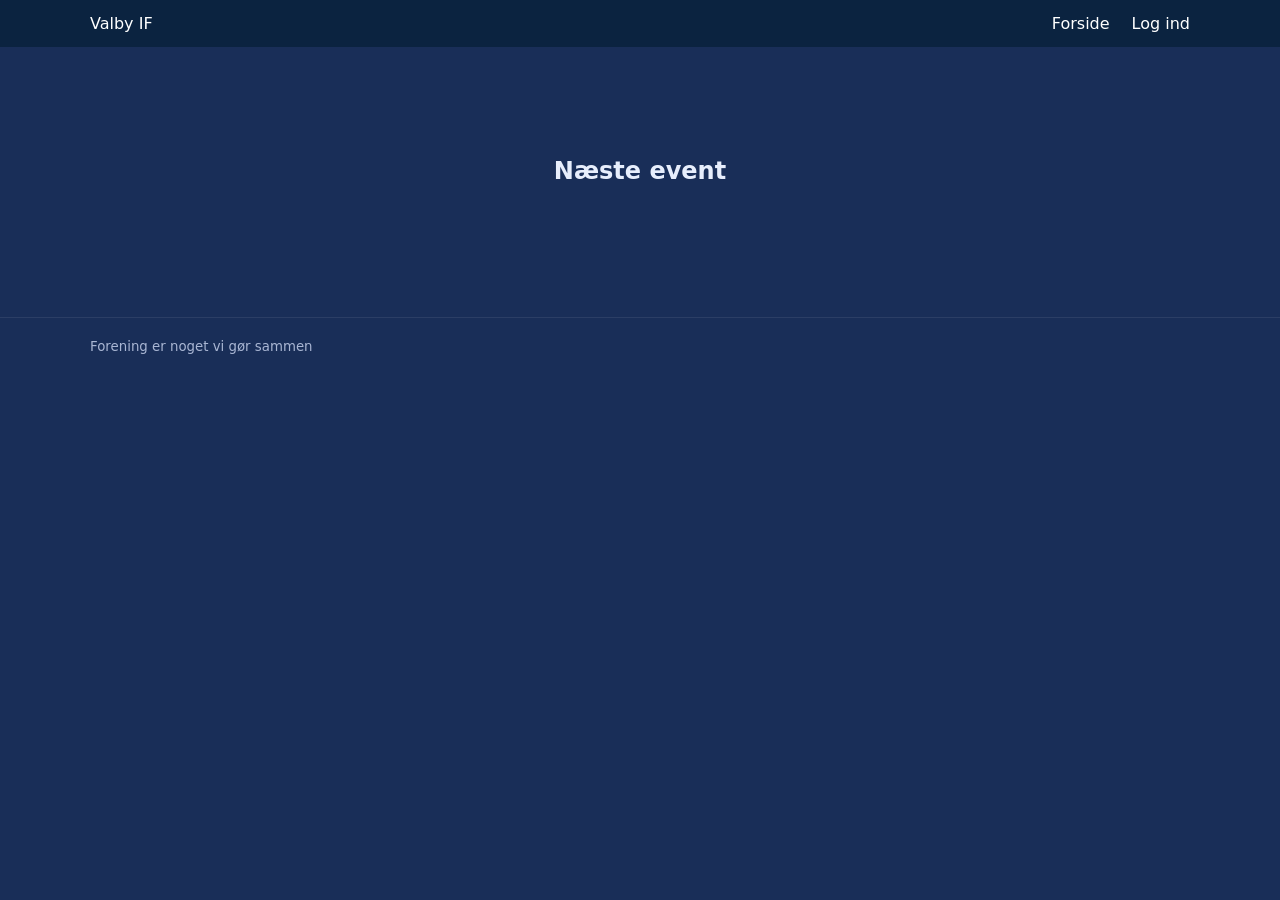
<file: index.html>
<!doctype html>
<html lang="da">

<head>
    <meta charset="utf-8" />
    <meta name="viewport" content="width=device-width, initial-scale=1" />
    <title>Events</title>
    <link rel="stylesheet" href="index.css" />
</head>

<body>
    <header>
        <nav class="nav">
            <div class="nav-inner">

                <a href="/" class="logo">Valby IF</a>

                <button class="nav-toggle" id="navToggle">☰</button>

                <div class="nav-links" id="navLinks">

                    <a href="/" class="nav-link">Forside</a>

                    <a href="/profile.html" id="profileLink" class="nav-link hidden">
                        Min side
                    </a>

                    <a href="/admin.html" id="adminLink" class="nav-link hidden">
                        Admin
                    </a>

                    <a href="/login.html" id="loginLink" class="nav-link">
                        Log ind
                    </a>

                    <button id="logoutBtn" class="nav-link hidden">
                        Log ud
                    </button>

                </div>
            </div>
        </nav>

    </header>

    <main class="container">
        <section class="hero">
            <h1 id="countdownTitle">Næste event</h1>
            <p id="countdownSub" class="muted"></p>

        </section>



        <section id="state" class="state" aria-live="polite"></section>

        <div id="events" class="events-wrap"></div>


        <section id="grid" class="grid" aria-label="Event liste"></section>
    </main>
    
    <footer class="footer">
        <div class="container">
            <small><span id="year"></span> Forening er noget vi gør sammen</small>
        </div>
    </footer>

    <script type="module" src="./js/index.js"></script>
    <script type="module" src="/js/navbarAuth.js"></script>

</body>

</html>
</file>
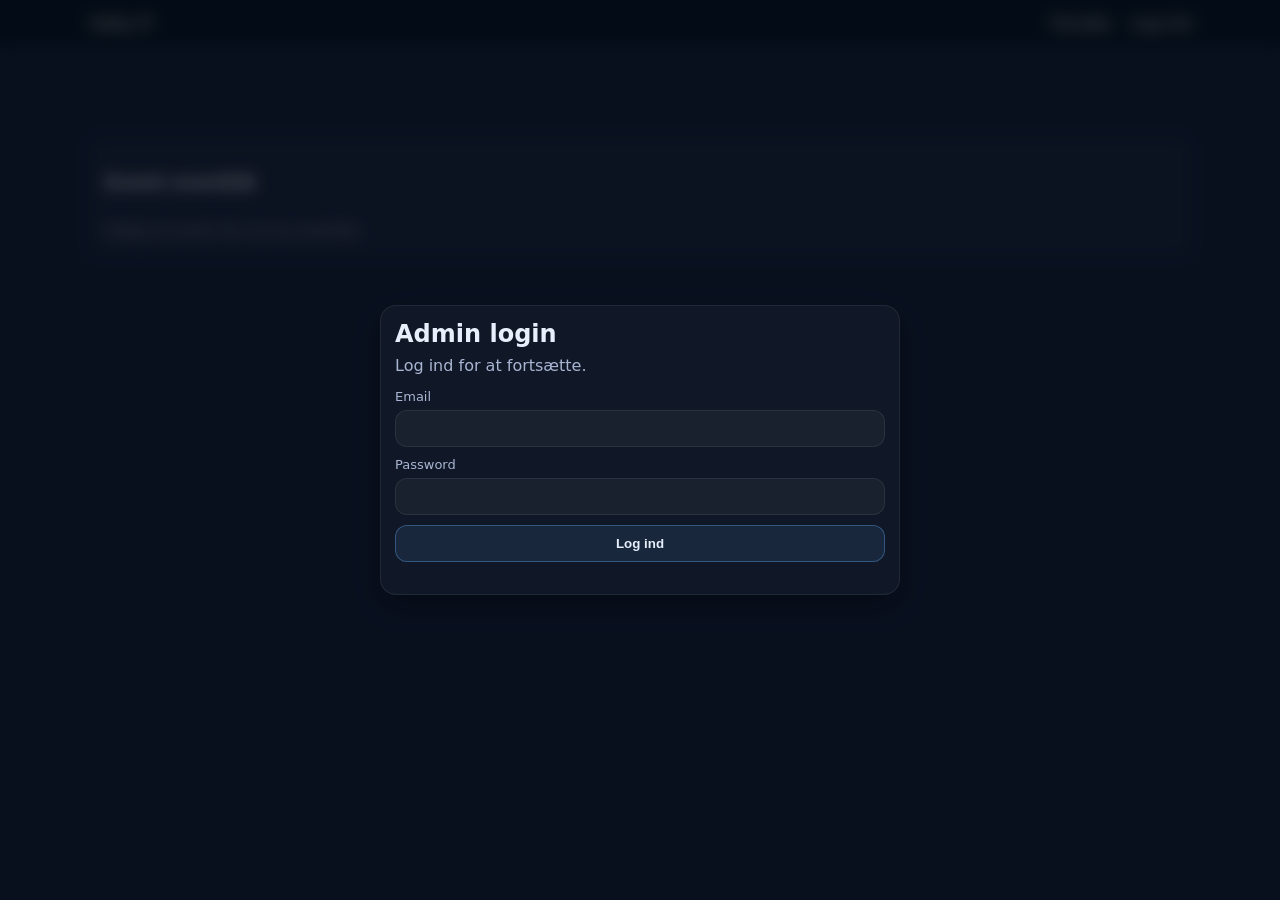
<file: admin.html>
<!doctype html>
<html lang="da">

<head>
    <meta charset="utf-8" />
    <meta name="viewport" content="width=device-width, initial-scale=1" />
    <title>Admin</title>

    <link rel="stylesheet" href="index.css" />
</head>

<body>

    <header>
        <nav class="nav">
            <div class="nav-inner">

                <a href="/" class="logo">Valby IF</a>

                <button class="nav-toggle" id="navToggle">☰</button>

                <div class="nav-links" id="navLinks">

                    <a href="/" class="nav-link">Forside</a>

                    <a href="/profile.html" id="profileLink" class="nav-link hidden">
                        Min side
                    </a>

                    <a href="/admin.html" id="adminLink" class="nav-link hidden">
                        Admin
                    </a>

                    <a href="/login.html" id="loginLink" class="nav-link">
                        Log ind
                    </a>

                    <button id="logoutBtn" class="nav-link hidden">
                        Log ud
                    </button>

                </div>
            </div>
        </nav>
    </header>

    <main class="container">

        <section id="state" class="state" aria-live="polite"></section>

        <!-- LOGIN OVERLAY -->
        <div id="loginOverlay" class="overlay">
            <section id="loginCard" class="admin-card overlay-card">
                <h2 style="margin:0 0 8px;">Admin login</h2>
                <p class="muted" style="margin:0 0 14px;">Log ind for at fortsætte.</p>

                <form id="loginForm" class="form">

                    <label class="label">
                        Email
                        <input id="loginEmail" type="email" class="input" required />
                    </label>

                    <label class="label">
                        Password
                        <input id="loginPassword" type="password" class="input" required />
                    </label>

                    <button class="button" type="submit">Log ind</button>

                    <div id="loginMsg" class="form-msg" aria-live="polite"></div>

                </form>
            </section>
        </div>


        <!-- DASHBOARD -->
        <section id="dash" class="admin-layout">

            <div class="panel">
                <div class="panel-head">
                    <h3>Events</h3>
                    <button id="addEvent">+</button>
                </div>
                <div id="events"></div>
            </div>

            <div class="panel">
                <div class="panel-head">
                    <h3>Opgaver</h3>
                    <button id="addTask">+</button>
                </div>
                <div id="tasks"></div>
            </div>

            <div class="panel">
                <div class="panel-head">
                    <h3>Detaljer</h3>
                </div>

                <div id="details"></div>

            </div>



        </section>
        <section id="eventOverview" class="admin-overview">
            <div class="panel-head">
                <h3>Event overblik</h3>
            </div>

            <div id="overviewContent" class="overview-content">
                <p class="muted">Vælg et event for at se overblik.</p>
            </div>
        </section>

    </main>

    <!-- 🔥 PRINT / OVERVIEW MODAL -->
    <div id="printModal" class="print-modal hidden">

        <div class="print-modal-inner">

            <div class="print-header">

                <h2>Deltageroversigt</h2>

                <div class="print-actions">
                    <button id="printBtn" class="button">🖨 Print</button>
                    <button id="closePrint" class="button">✕ Luk</button>
                </div>

            </div>

            <div id="printContent"></div>

        </div>

    </div>


    <script type="module" src="./js/admin.js"></script>
    <script type="module" src="./js/api.js"></script>
    <script type="module" src="/js/navbarAuth.js"></script>

</body>

</html>
</file>
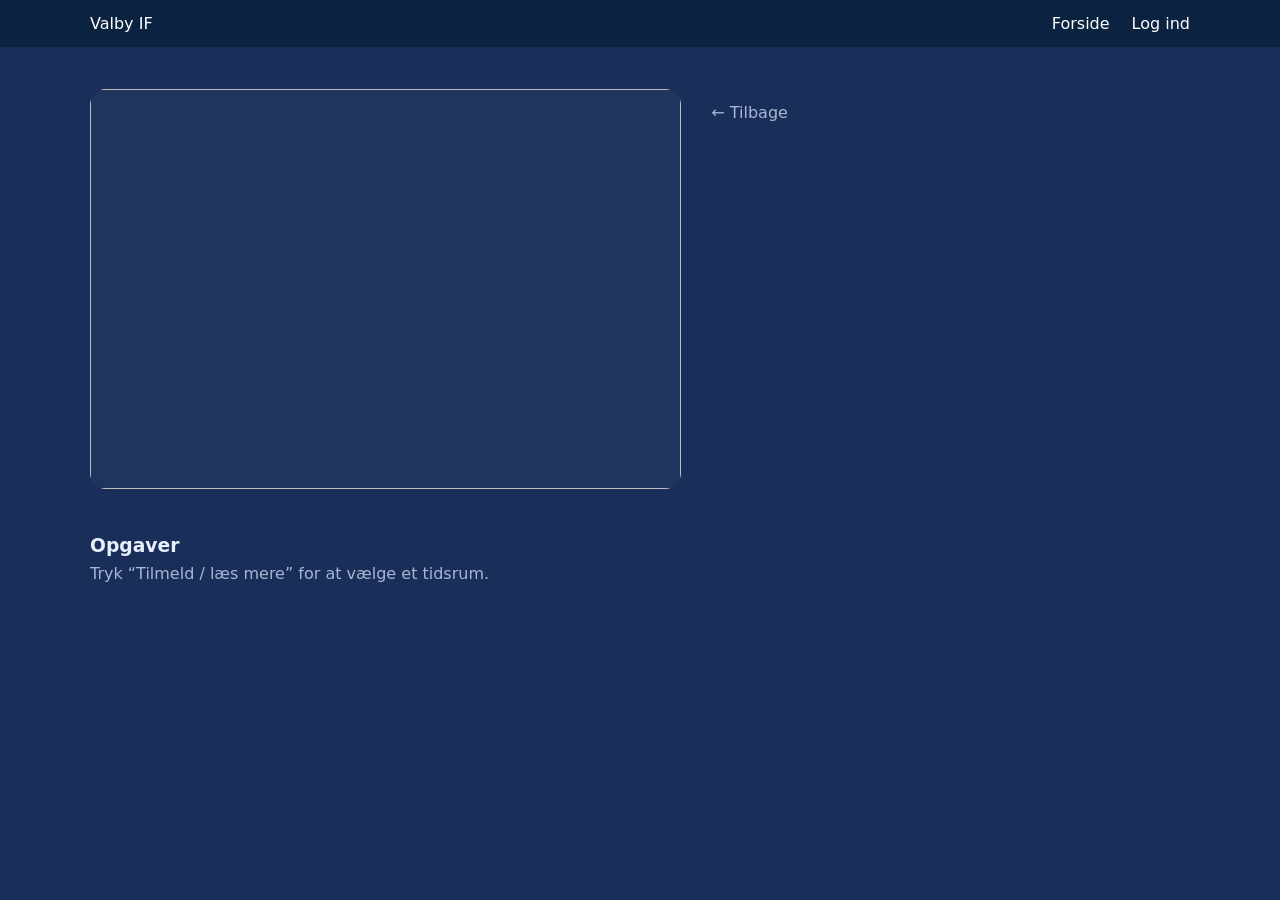
<file: event.html>
<!doctype html>
<html lang="da">

<head>
    <meta charset="utf-8" />
    <meta name="viewport" content="width=device-width, initial-scale=1" />
    <title>Event</title>
    <link rel="stylesheet" href="index.css" />
</head>

<body>
    <header>
        <nav class="nav">
            <div class="nav-inner">

                <a href="/" class="logo">Valby IF</a>

                <button class="nav-toggle" id="navToggle">☰</button>

                <div class="nav-links" id="navLinks">

                    <a href="/" class="nav-link">Forside</a>

                    <a href="/profile.html" id="profileLink" class="nav-link hidden">
                        Min side
                    </a>

                    <a href="/admin.html" id="adminLink" class="nav-link hidden">
                        Admin
                    </a>

                    <a href="/login.html" id="loginLink" class="nav-link">
                        Log ind
                    </a>

                    <button id="logoutBtn" class="nav-link hidden">
                        Log ud
                    </button>

                </div>
            </div>
        </nav>

    </header>

    <main class="container">
        <section id="state" class="state" aria-live="polite"></section>

        <!-- Event header -->
        <section id="eventHeader" class="event-header" hidden>
            <div class="event-hero">
                <img id="eventImg" alt="" />
            </div>

            <div class="event-info">
                <a class="backlink" href="./index.html">← Tilbage</a>
                <h2 id="eventTitle" class="event-title"></h2>
                <div id="eventMeta" class="meta"></div>
                <p id="eventDesc" class="event-desc"></p>
            </div>
        </section>

        <section class="section-head">
            <h3>Opgaver</h3>
            <p class="muted">Tryk “Tilmeld / læs mere” for at vælge et tidsrum.</p>
        </section>

        <section id="tasks" class="tasks"></section>
    </main>

    <script type="module" src="./js/event.js"></script>
    <script type="module" src="/js/navbarAuth.js"></script>

</body>

</html>
</file>
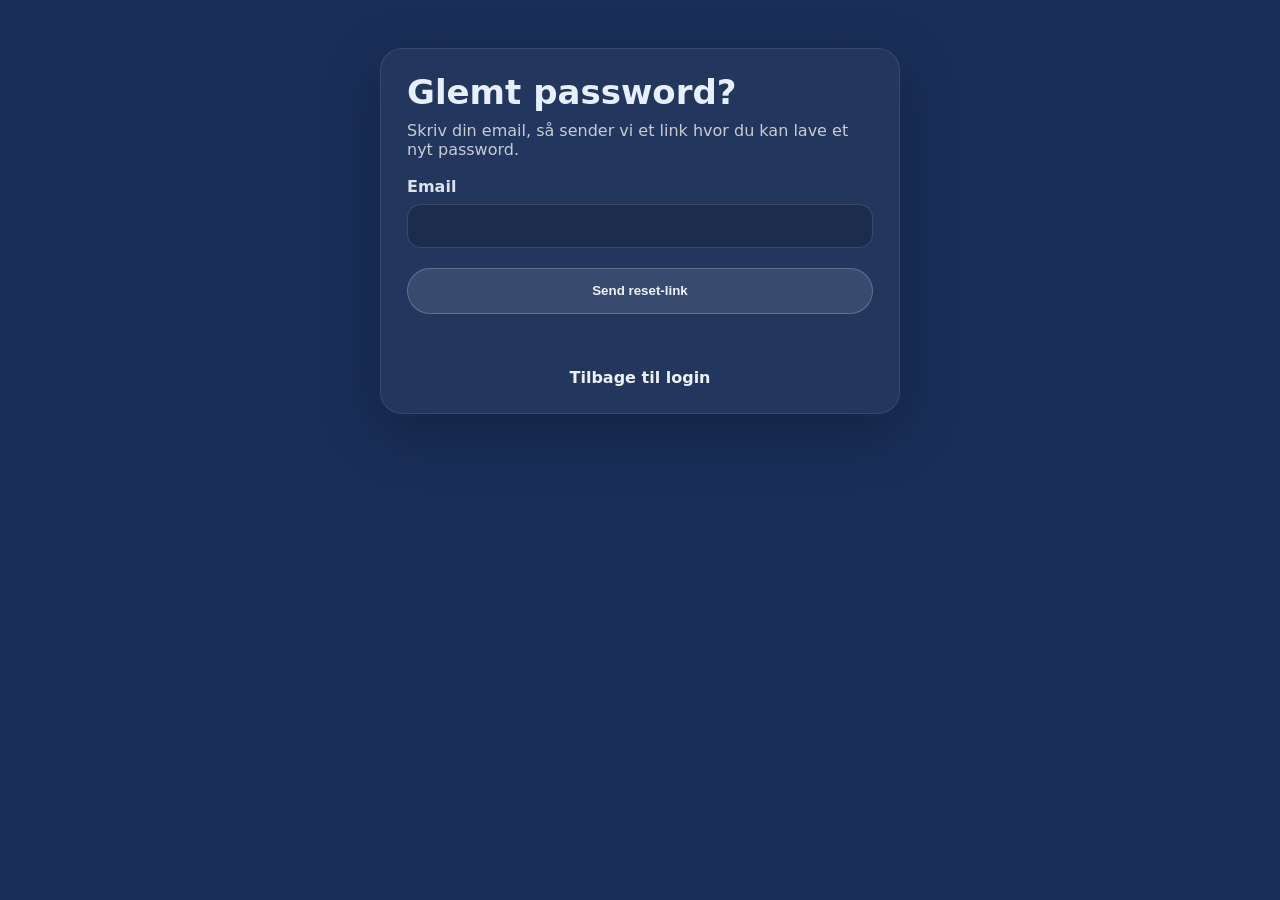
<file: forgot-password.html>
<!doctype html>
<html lang="da">

<head>
    <meta charset="utf-8" />
    <meta name="viewport" content="width=device-width,initial-scale=1" />
    <title>Glemt password</title>
    <link rel="stylesheet" href="index.css" />
</head>

<body>
    <main class="container" style="padding-top:48px; padding-bottom:48px;">
        <section class="auth-card">
            <div class="auth-head">
                <h1 class="auth-title">Glemt password?</h1>
                <p class="auth-sub">
                    Skriv din email, så sender vi et link hvor du kan lave et nyt password.
                </p>
            </div>

            <form id="forgotForm" class="auth-form">
                <label class="auth-label">
                    Email
                    <input id="email" name="email" type="email" class="auth-input" autocomplete="email" required />
                </label>

                <button class="auth-btn" type="submit">Send reset-link</button>

                <p id="forgotMsg" class="auth-msg" aria-live="polite"></p>
            </form>

            <div class="auth-foot">
                <a class="auth-link" href="/login.html">Tilbage til login</a>
            </div>
        </section>
    </main>

    <script type="module" src="js/forgot-password.js"></script>
</body>

</html>
</file>
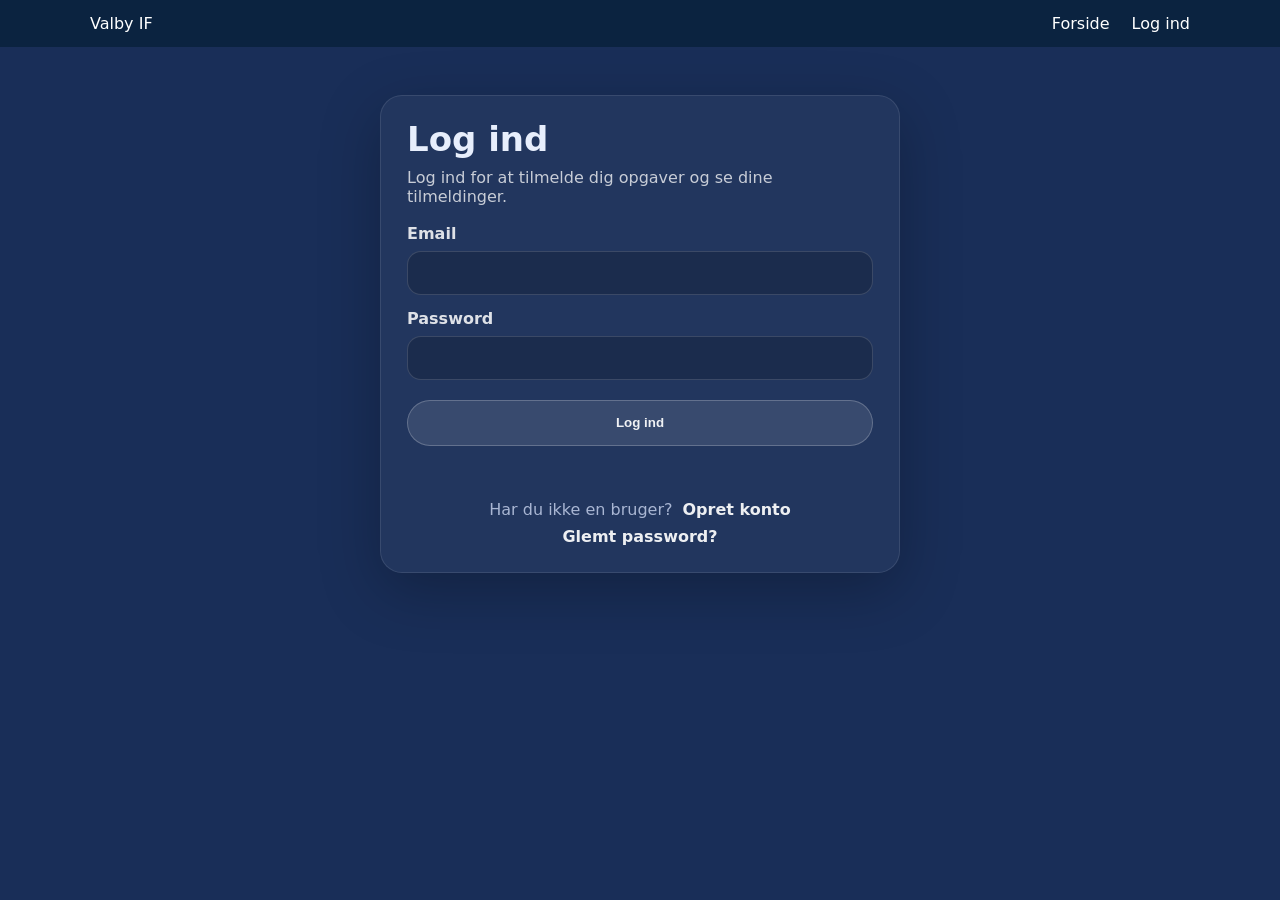
<file: login.html>
<!doctype html>
<html lang="da">

<head>
    <meta charset="utf-8" />
    <meta name="viewport" content="width=device-width,initial-scale=1" />
    <title>Log ind</title>
    <link rel="stylesheet" href="index.css" />
</head>

<body>
    <header>
        <nav class="nav">
            <div class="nav-inner">

                <a href="/" class="logo">Valby IF</a>

                <button class="nav-toggle" id="navToggle">☰</button>

                <div class="nav-links" id="navLinks">

                    <a href="/" class="nav-link">Forside</a>

                    <a href="/profile.html" id="profileLink" class="nav-link hidden">
                        Min side
                    </a>

                    <a href="/admin.html" id="adminLink" class="nav-link hidden">
                        Admin
                    </a>

                    <a href="/login.html" id="loginLink" class="nav-link">
                        Log ind
                    </a>

                    <button id="logoutBtn" class="nav-link hidden">
                        Log ud
                    </button>

                </div>
            </div>
        </nav>

    </header>
    <main class="page-container" style="padding-top:48px; padding-bottom:48px;">
        <section class="auth-card">
            <div class="auth-head">
                <h1 class="auth-title">Log ind</h1>
                <p class="auth-sub">Log ind for at tilmelde dig opgaver og se dine tilmeldinger.</p>
            </div>

            <form id="loginForm" class="auth-form">
                <label class="auth-label">
                    Email
                    <input id="email" name="email" type="email" class="auth-input" autocomplete="email" required />
                </label>

                <label class="auth-label">
                    Password
                    <input id="password" name="password" type="password" class="auth-input"
                        autocomplete="current-password" required />
                </label>

                <button class="auth-btn" type="submit">Log ind</button>

                <p id="loginMsg" class="auth-msg" aria-live="polite"></p>
            </form>

            <div class="auth-foot">
                <div class="signup-line">
                    <span class="muted">Har du ikke en bruger?</span>
                    <a class="auth-link" id="toSignup" href="/signup.html">Opret konto</a>
                </div>

                <a class="auth-link" href="/forgot-password.html">Glemt password?</a>
            </div>
        </section>
    </main>

    <script type="module" src="/js/login.js"></script>
    <script type="module" src="/js/navbarAuth.js"></script>

</body>

</html>
</file>
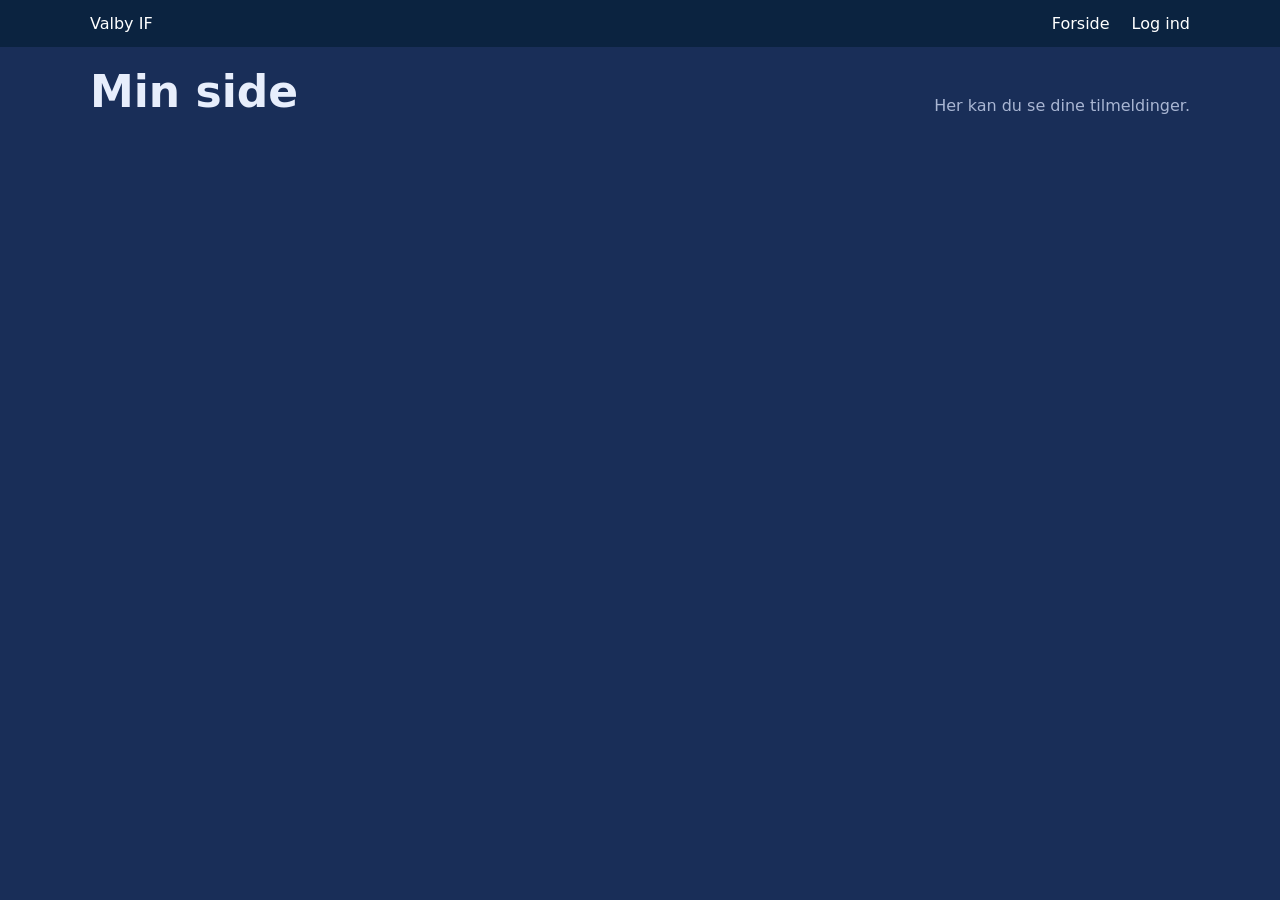
<file: profile.html>
<!DOCTYPE html>
<html lang="en">

<head>
    <meta charset="UTF-8">
    <meta name="viewport" content="width=device-width, initial-scale=1.0">
    <title>Document</title>
    <link rel="stylesheet" href="index.css" />
</head>

<body>
    <header>
        <nav class="nav">
            <div class="nav-inner">

                <a href="/" class="logo">Valby IF</a>

                <button class="nav-toggle" id="navToggle">☰</button>

                <div class="nav-links" id="navLinks">

                    <a href="/" class="nav-link">Forside</a>

                    <a href="/profile.html" id="profileLink" class="nav-link hidden">
                        Min side
                    </a>

                    <a href="/admin.html" id="adminLink" class="nav-link hidden">
                        Admin
                    </a>

                    <a href="/login.html" id="loginLink" class="nav-link">
                        Log ind
                    </a>

                    <button id="logoutBtn" class="nav-link hidden">
                        Log ud
                    </button>

                </div>
            </div>
        </nav>

    </header>
    <main class="container profile">
        <header class="profile-head">
            <h1 class="profile-title">Min side</h1>
            <p class="profile-sub muted">Her kan du se dine tilmeldinger.</p>
        </header>

        <section class="profile-card">
            <div id="me"></div>
            <div id="myRegs" class="profile-regs"></div>


        </section>
    </main>

    <script type="module" src="/js/profile.js"></script>
    <script type="module" src="/js/navbarAuth.js"></script>


</body>

</html>
</file>
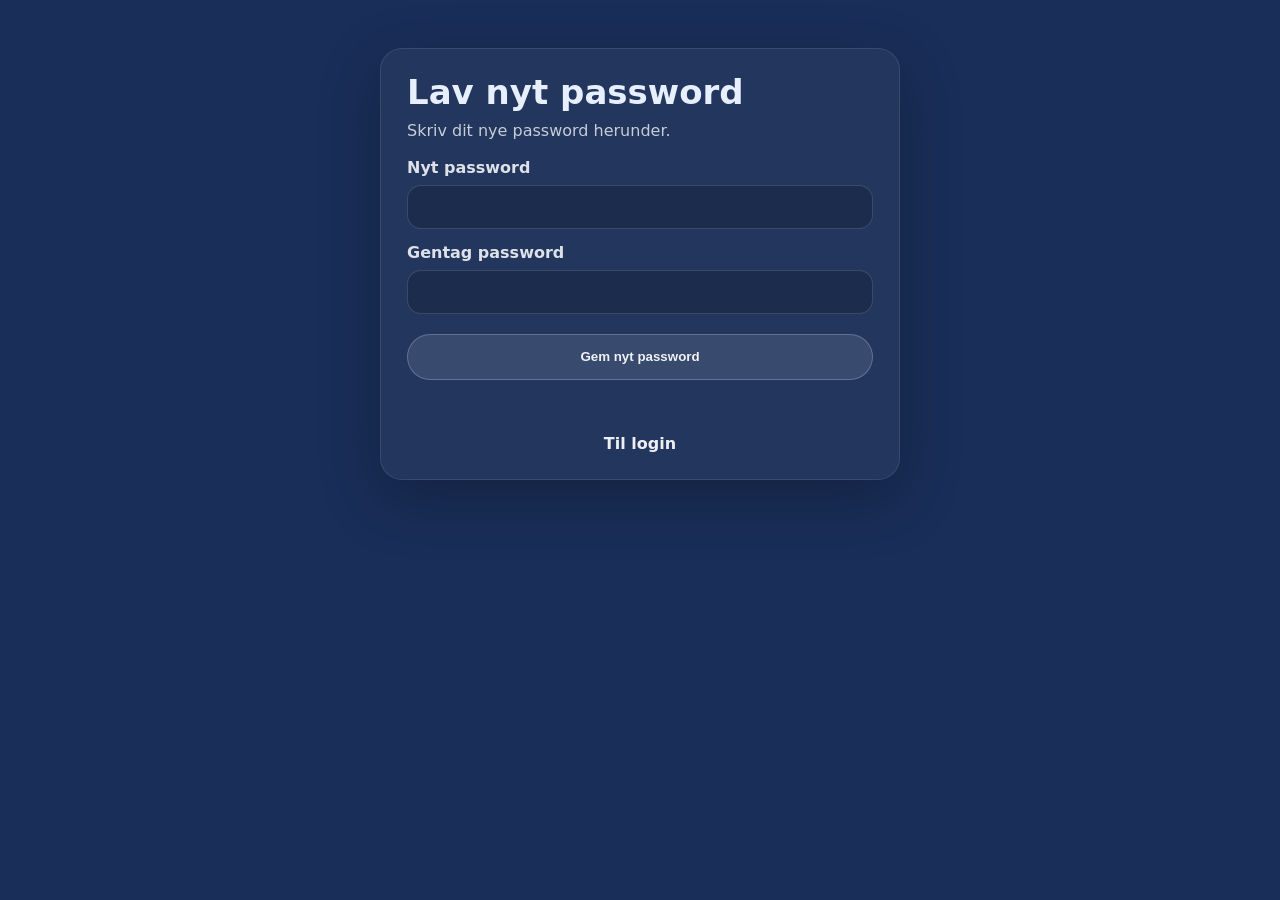
<file: reset-password.html>
<!doctype html>
<html lang="da">

<head>
    <meta charset="utf-8" />
    <meta name="viewport" content="width=device-width,initial-scale=1" />
    <title>Nyt password</title>
    <link rel="stylesheet" href="/index.css" />
</head>

<body>
    <main class="container" style="padding-top:48px; padding-bottom:48px;">
        <section class="auth-card">
            <div class="auth-head">
                <h1 class="auth-title">Lav nyt password</h1>
                <p class="auth-sub">
                    Skriv dit nye password herunder.
                </p>
            </div>

            <form id="resetForm" class="auth-form">
                <label class="auth-label">
                    Nyt password
                    <input id="password" name="password" type="password" class="auth-input" autocomplete="new-password"
                        required minlength="8" />
                </label>

                <label class="auth-label">
                    Gentag password
                    <input id="password2" name="password2" type="password" class="auth-input"
                        autocomplete="new-password" required minlength="8" />
                </label>

                <button class="auth-btn" type="submit">Gem nyt password</button>

                <p id="resetMsg" class="auth-msg" aria-live="polite"></p>
            </form>

            <div class="auth-foot">
                <a class="auth-link" href="/login.html">Til login</a>
            </div>
        </section>
    </main>

    <script type="module" src="js/reset-password.js"></script>
</body>

</html>
</file>
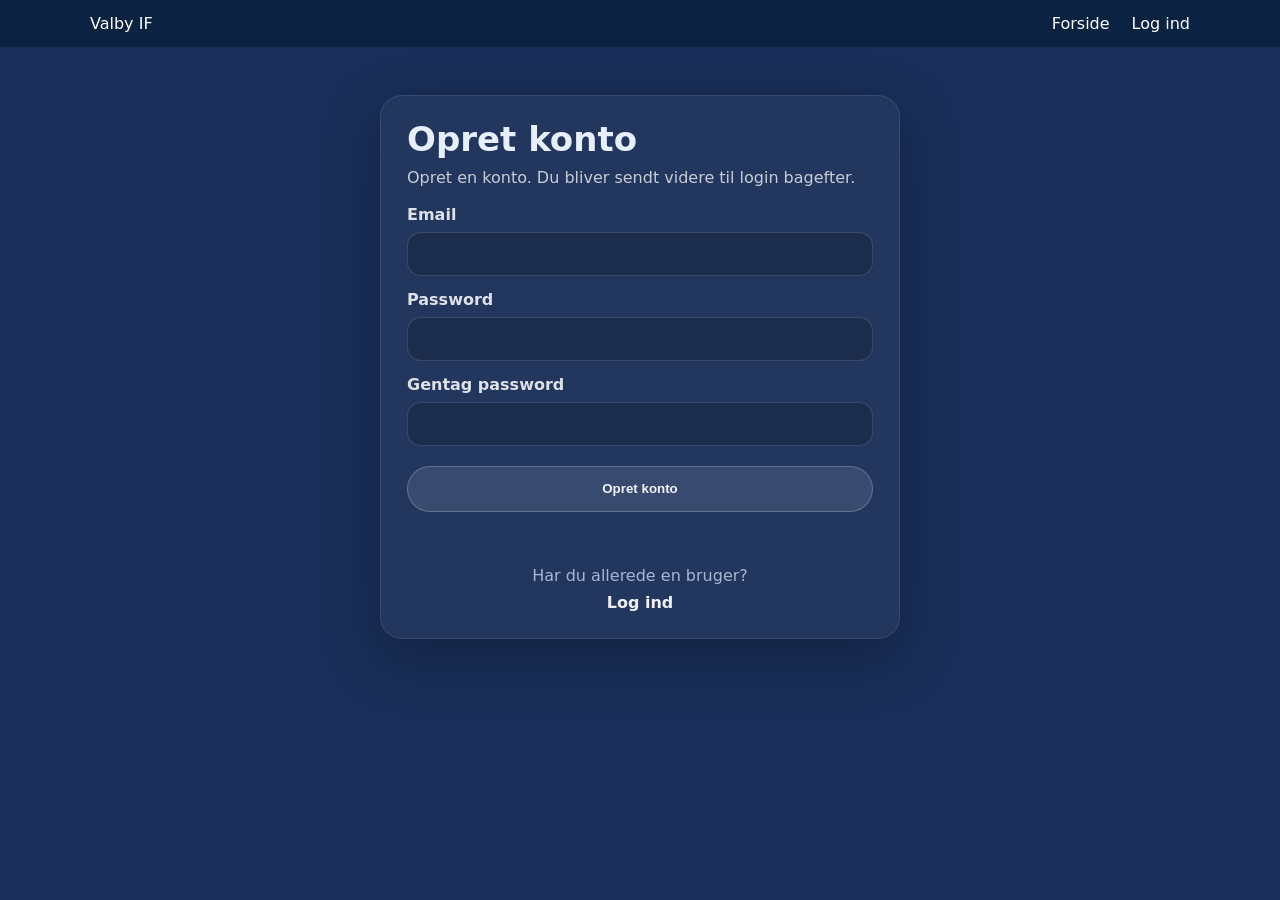
<file: signup.html>
<!doctype html>
<html lang="da">

<head>
    <meta charset="utf-8" />
    <meta name="viewport" content="width=device-width,initial-scale=1" />
    <title>Opret konto</title>
    <link rel="stylesheet" href="index.css" />
</head>

<body>
    <header>
        <nav class="nav">
            <div class="nav-inner">

                <a href="/" class="logo">Valby IF</a>

                <button class="nav-toggle" id="navToggle">☰</button>

                <div class="nav-links" id="navLinks">

                    <a href="/" class="nav-link">Forside</a>

                    <a href="/profile.html" id="profileLink" class="nav-link hidden">
                        Min side
                    </a>

                    <a href="/admin.html" id="adminLink" class="nav-link hidden">
                        Admin
                    </a>

                    <a href="/login.html" id="loginLink" class="nav-link">
                        Log ind
                    </a>

                    <button id="logoutBtn" class="nav-link hidden">
                        Log ud
                    </button>

                </div>
            </div>
        </nav>

    </header>
    <main class="page-container" style="padding-top:48px; padding-bottom:48px;">
        <section class="auth-card">
            <div class="auth-head">
                <h1 class="auth-title">Opret konto</h1>
                <p class="auth-sub">Opret en konto. Du bliver sendt videre til login bagefter.</p>
            </div>

            <form id="signupForm" class="auth-form">
                <label class="auth-label">
                    Email
                    <input id="email" name="email" type="email" class="auth-input" autocomplete="email" required />
                </label>

                <label class="auth-label">
                    Password
                    <input id="password" name="password" type="password" class="auth-input" autocomplete="new-password"
                        required minlength="8" />
                </label>

                <label class="auth-label">
                    Gentag password
                    <input id="password2" name="password2" type="password" class="auth-input"
                        autocomplete="new-password" required minlength="8" />
                </label>

                <button class="auth-btn" type="submit">Opret konto</button>

                <p id="signupMsg" class="auth-msg" aria-live="polite"></p>
            </form>

            <div class="auth-foot">
                <span class="muted">Har du allerede en bruger?</span>
                <a class="auth-link" id="toLogin" href="/login.html">Log ind</a>
            </div>
        </section>
    </main>

    <script type="module" src="/js/signup.js"></script>
    <script type="module" src="/js/navbarAuth.js"></script>

</body>

</html>
</file>
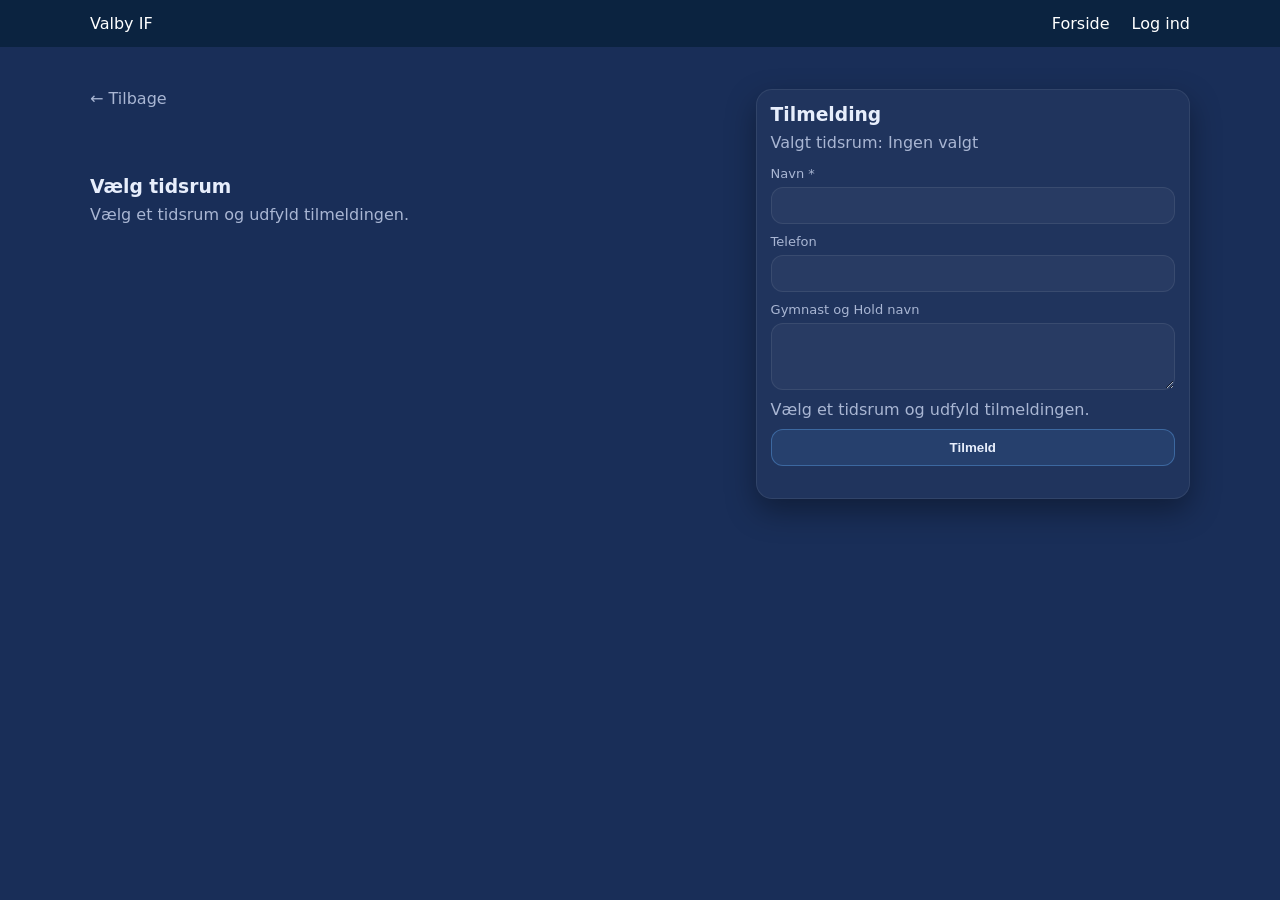
<file: task.html>
<!doctype html>
<html lang="da">

<head>
    <meta charset="utf-8" />
    <meta name="viewport" content="width=device-width, initial-scale=1" />
    <title>Opgave</title>
    <link rel="stylesheet" href="index.css" />
</head>

<body>
    <header>
        <nav class="nav">
            <div class="nav-inner">

                <a href="/" class="logo">Valby IF</a>

                <button class="nav-toggle" id="navToggle">☰</button>

                <div class="nav-links" id="navLinks">

                    <a href="/" class="nav-link">Forside</a>

                    <a href="/profile.html" id="profileLink" class="nav-link hidden">
                        Min side
                    </a>

                    <a href="/admin.html" id="adminLink" class="nav-link hidden">
                        Admin
                    </a>

                    <a href="/login.html" id="loginLink" class="nav-link">
                        Log ind
                    </a>

                    <button id="logoutBtn" class="nav-link hidden">
                        Log ud
                    </button>

                </div>
            </div>
        </nav>

    </header>

    <main class="container">
        <section id="state" class="state" aria-live="polite"></section>

        <section class="task-page" id="taskPage" hidden>
            <div class="task-left">
                <a id="backLink" class="backlink" href="./index.html">← Tilbage</a>

                <h2 id="taskTitle" class="event-title"></h2>
                <p id="taskDesc" class="event-desc"></p>

                <div class="section-head">
                    <h3>Vælg tidsrum</h3>
                    <p class="muted">Vælg et tidsrum og udfyld tilmeldingen.</p>
                </div>

                <div id="slots" class="slots"></div>
            </div>

            <div class="task-right">
                <div class="form-card">
                    <h3 style="margin:0 0 8px;">Tilmelding</h3>
                    <p class="muted" style="margin:0 0 14px;">
                        Valgt tidsrum: <span id="selectedSlotLabel">Ingen valgt</span>
                    </p>

                    <form id="regForm" class="form">
                        <label class="label">
                            Navn *
                            <input id="name" class="input" required />
                        </label>



                        <label class="label">
                            Telefon
                            <input id="phone" class="input" type="tel" inputmode="numeric" pattern="[0-9]*" required />
                        </label>

                        <label class="label">
                            Gymnast og Hold navn
                            <textarea id="note" class="input" rows="3" required></textarea>
                        </label>
                        <p class="muted">Vælg et tidsrum og udfyld tilmeldingen.</p>
                        <button id="submitBtn" class="button" type="submit" disabled>
                            Tilmeld
                        </button>

                        <div id="formMsg" class="form-msg" aria-live="polite"></div>
                    </form>
                </div>
            </div>
        </section>
    </main>

    <script type="module" src="./js/task.js"></script>
    <script type="module" src="/js/navbarAuth.js"></script>

</body>

</html>
</file>
<file: index.css>
:root {
  --bg: #192e58;
  --card: #111a2e;
  --card2: #0f172a;
  --text: #e7eefc;
  --muted: #a9b6d3;
  --line: rgba(255, 255, 255, 0.08);
  --accent: #66b2ff;
  --accent2: #7cdbb9;
  --shadow: 0 12px 30px rgba(0, 0, 0, 0.35);
  --radius: 16px;
}

* {
  box-sizing: border-box;
}
html,
body {
  height: 100%;
}
body {
  margin: 0;
  font-family:
    ui-sans-serif,
    system-ui,
    -apple-system,
    Segoe UI,
    Roboto,
    Helvetica,
    Arial;
  background: var(--bg);
  color: var(--text);
}

a {
  color: inherit;
  text-decoration: none;
}
.container {
  width: min(1100px, 92vw);
  margin: 0 auto;
}

.topbar {
  position: sticky;
  top: 0;
  z-index: 10;
  background: rgba(11, 18, 32, 0.75);
  backdrop-filter: blur(10px);
  border-bottom: 1px solid var(--line);
}
.topbar .container {
  display: flex;
  align-items: center;
  justify-content: space-between;
  padding: 14px 0;
}
.brand {
  margin: 0;
  font-size: 18px;
  letter-spacing: 0.2px;
}

.navlink {
  padding: 8px 10px;
  border: 1px solid transparent;
  border-radius: 10px;
  color: var(--muted);
}
.navlink:hover {
  border-color: var(--line);
  color: var(--text);
}

.hero {
  text-align: center;
  padding-top: 90px;
  padding-bottom: 40px;
}
.hero h2 {
  margin: 0 0 6px;
  font-size: 26px;
}
.hero p {
  margin: 0;
  color: var(--muted);
}

.toolbar {
  display: flex;
  gap: 12px;
  align-items: center;
  justify-content: space-between;
  padding: 12px 0 18px;
  flex-wrap: wrap;
}
.input,
.select {
  background: rgba(255, 255, 255, 0.04);
  border: 1px solid var(--line);
  color: var(--text);
  border-radius: 12px;
  padding: 10px 12px;
  outline: none;
}
.input {
  flex: 1;
  min-width: 220px;
}
.select {
  min-width: 220px;
}
.input::placeholder {
  color: rgba(231, 238, 252, 0.55);
}

.state {
  min-height: 24px;
  color: var(--muted);
  padding-bottom: 12px;
}

.grid {
  grid-template-columns: repeat(12, 1fr);
  gap: 14px;
  padding-bottom: 28px;
}

.card {
  grid-column: span 12;
  background: linear-gradient(180deg, rgba(255, 255, 255, 0.05), rgba(255, 255, 255, 0.02));
  border: 1px solid var(--line);
  border-radius: var(--radius);
  overflow: hidden;
  box-shadow: var(--shadow);
  display: flex;
  min-height: 160px;
}
@media (min-width: 720px) {
  .card {
    grid-column: span 6;
  }
}
@media (min-width: 1000px) {
  .card {
    grid-column: span 4;
  }
}

.thumb {
  width: 38%;
  min-width: 160px;
  background: rgba(255, 255, 255, 0.03);
  border-right: 1px solid var(--line);
  position: relative;
}
.thumb img {
  width: 100%;
  height: 100%;
  object-fit: cover;
  display: block;
}
.thumb .badge {
  position: absolute;
  left: 10px;
  top: 10px;
  background: rgba(0, 0, 0, 0.45);
  border: 1px solid rgba(255, 255, 255, 0.14);
  padding: 6px 8px;
  border-radius: 999px;
  font-size: 12px;
  color: var(--text);
}

.content {
  padding: 14px 14px 14px 14px;
  display: flex;
  flex-direction: column;
  gap: 8px;
  width: 100%;
}
.title {
  margin: 0;
  font-size: 18px;
  line-height: 1.2;
}
.meta {
  display: flex;
  flex-wrap: wrap;
  gap: 10px;
  color: var(--muted);
  font-size: 13px;
}
.desc {
  margin: 0;
  color: rgba(231, 238, 252, 0.8);
  font-size: 14px;
  line-height: 1.35;
  display: -webkit-box;
  -webkit-line-clamp: 3;
  -webkit-box-orient: vertical;
  overflow: hidden;
}
.cta {
  margin-top: auto;
  display: flex;
  justify-content: flex-end;
}
.button {
  border: 1px solid rgba(102, 178, 255, 0.35);
  background: rgba(102, 178, 255, 0.1);
  color: var(--text);
  padding: 10px 12px;
  border-radius: 12px;
  font-weight: 600;
  cursor: pointer;
}
.button:hover {
  background: rgba(102, 178, 255, 0.16);
  border-color: rgba(102, 178, 255, 0.55);
}

.footer {
  border-top: 1px solid var(--line);
  padding: 18px 0;
  color: var(--muted);
}

/* Event page */
.event-header {
  display: grid;
  grid-template-columns: 1.2fr 1fr;
  gap: 16px;
  padding: 18px 0 8px;
  align-items: stretch;
}
@media (max-width: 880px) {
  .event-header {
    grid-template-columns: 1fr;
  }
}

.event-hero {
  border-radius: var(--radius);
  overflow: hidden;

  background: rgba(255, 255, 255, 0.03);
  min-height: 240px;
}
.event-hero img {
  width: 100%;
  height: 25rem;
  object-fit: cover;
  display: block;
}

.event-info {
  border-radius: var(--radius);
  padding: 14px;
}
.backlink {
  display: inline-block;
  margin-bottom: 10px;
  color: var(--muted);
}
.backlink:hover {
  color: var(--text);
}

.event-title {
  margin: 0 0 8px;
  font-size: 26px;
  line-height: 1.15;
  padding-bottom: 0.65rem;
}
.event-desc {
  margin: 10px 0 0;
  color: rgba(231, 238, 252, 0.82);
  line-height: 1.45;
}

.section-head {
  padding: 18px 0 10px;
}
.section-head h3 {
  margin: 20px 0 8px;
}

.section-head p {
  margin: 0 0 10px;
}

.muted {
  margin: 0;
  color: var(--muted);
}

.tasks {
  display: grid;
  grid-template-columns: repeat(1fr, 1fr);
  gap: 14px;
  padding-bottom: 26px;
}

.task-card {
  display: flex;
  border: 1px solid var(--line);
  border-radius: var(--radius);
  background: rgba(255, 255, 255, 0.03);

  padding: 14px;
  display: flex;
  flex-direction: column;
}
@media (min-width: 850px) {
  .task-card {
    grid-column: span 6;
  }
}

.task-top {
  display: flex;
  align-items: flex-start;
  justify-content: space-between;
  gap: 10px;
}
.task-title {
  margin: 0;
  font-size: 18px;
}
.task-desc {
  margin: 0;
  color: rgba(231, 238, 252, 0.8);
  line-height: 1.4;
  max-width: 78ch;
}

.pill {
  border: 1px solid rgba(255, 255, 255, 0.12);
  background: rgba(0, 0, 0, 0.25);
  padding: 6px 10px;
  border-radius: 999px;
  font-size: 13px;
  color: var(--text);
  white-space: nowrap;
}

.task-actions {
  display: flex;
  justify-content: flex-end;
  gap: 10px;
}

/* Task page */
.task-page {
  display: grid;
  grid-template-columns: 1.2fr 0.8fr;
  gap: 14px;
  padding: 18px 0 26px;
  align-items: start;
}
@media (max-width: 980px) {
  .task-page {
    grid-template-columns: 1fr;
  }
}

.task-left,
.task-right {
  min-width: 0;
}

.slots {
  display: flex;
  flex-direction: column;
  gap: 10px;
}

.slot {
  border: 1px solid var(--line);
  background: rgba(255, 255, 255, 0.03);
  border-radius: var(--radius);
  padding: 12px;
  display: flex;
  justify-content: space-between;
  align-items: center;
  gap: 12px;
  box-shadow: var(--shadow);
}

.slot-left {
  display: flex;
  flex-direction: column;
  gap: 4px;
}

.slot-time {
  font-weight: 700;
}
.slot-sub {
  color: var(--muted);
  font-size: 13px;
}

.slot-right {
  display: flex;
  align-items: center;
  gap: 10px;
}

.slot-btn {
  border: 1px solid rgba(124, 219, 185, 0.35);
  background: rgba(124, 219, 185, 0.1);
  padding: 10px 12px;
  border-radius: 12px;
  font-weight: 700;
  cursor: pointer;
  color: var(--text);
}
.slot-btn:hover {
  background: rgba(124, 219, 185, 0.16);
  border-color: rgba(124, 219, 185, 0.55);
}
.slot-btn[disabled] {
  opacity: 0.55;
  cursor: not-allowed;
}

.slot.selected {
  border-color: rgba(102, 178, 255, 0.55);
  box-shadow:
    0 0 0 2px rgba(102, 178, 255, 0.15),
    var(--shadow);
}

.form-card {
  border: 1px solid var(--line);
  background: rgba(255, 255, 255, 0.03);
  border-radius: var(--radius);
  padding: 14px;
  box-shadow: var(--shadow);
  position: sticky;
  top: 74px;
}

.form {
  display: flex;
  flex-direction: column;
  gap: 10px;
}

.label {
  display: flex;
  flex-direction: column;
  gap: 6px;
  color: var(--muted);
  font-size: 13px;
}

.form-msg {
  margin-top: 8px;
  color: var(--muted);
  font-size: 13px;
  line-height: 1.35;
}
.form-msg.ok {
  color: rgba(124, 219, 185, 0.95);
}
.form-msg.err {
  color: rgba(255, 120, 120, 0.95);
}

/* Admin */
.admin-grid {
  display: grid;
  grid-template-columns: repeat(12, 1fr);
  gap: 14px;
  padding: 18px 0 26px;
}
.admin-card {
  grid-column: span 12;
  border: 1px solid var(--line);
  background: rgba(255, 255, 255, 0.03);
  border-radius: var(--radius);
  padding: 14px;
  box-shadow: var(--shadow);
}
@media (min-width: 980px) {
  .admin-card:nth-child(1) {
    grid-column: span 6;
  }
  .admin-card:nth-child(2) {
    grid-column: span 6;
  }
  .admin-card:nth-child(3) {
    grid-column: span 6;
  }
  .admin-card:nth-child(4) {
    grid-column: span 6;
  }
}

.admin-head {
  display: flex;
  justify-content: space-between;
  align-items: center;
  gap: 10px;
  margin-bottom: 10px;
}

.admin-list {
  display: flex;
  flex-direction: column;
  gap: 10px;
}

.admin-row {
  border: 1px solid var(--line);
  background: rgba(0, 0, 0, 0.18);
  border-radius: 14px;
  padding: 10px 12px;
  display: flex;
  justify-content: space-between;
  align-items: flex-start;
  gap: 10px;
}
.admin-row:hover {
  border-color: rgba(255, 255, 255, 0.14);
}

.admin-row .left {
  display: flex;
  flex-direction: column;
  gap: 4px;
}
.admin-row .title {
  font-weight: 800;
}
.admin-row .sub {
  color: var(--muted);
  font-size: 13px;
}

.admin-actions {
  display: flex;
  gap: 10px;
  justify-content: flex-end;
  margin-top: 6px;
}

.admin-hr {
  border: none;
  border-top: 1px solid var(--line);
  margin: 14px 0;
}

/* Hard gate: dashboard skjules indtil body får .admin-ok */
body:not(.admin-ok) #dash {
  display: none;
}
body.admin-ok #loginOverlay {
  display: none;
}

/* Fullscreen overlay */
.overlay {
  position: fixed;
  inset: 0;
  z-index: 9999;
  display: grid;
  place-items: center;
  background: rgba(0, 0, 0, 0.65);
  backdrop-filter: blur(8px);
  padding: 18px;
}

.overlay-card {
  width: min(520px, 94vw);
}

.admin-layout {
  display: grid;
  grid-template-columns: 260px 320px 1fr;
  height: calc(100vh - 80px);
  gap: 12px;
  padding-top: 14px;
}

.panel {
  border: 1px solid var(--line);
  border-radius: 14px;
  padding: 12px;
  overflow: auto;
}

.panel-head {
  display: flex;
  justify-content: space-between;
  margin-bottom: 10px;
}

.row {
  padding: 10px;
  border-radius: 10px;
  cursor: pointer;
}

.row:hover {
  background: rgba(255, 255, 255, 0.05);
}

.row.active {
  background: rgba(102, 178, 255, 0.15);
}

/* ---------- Event cards (forside) ---------- */
/* Events container */
#events.events-wrap {
  width: min(1100px, 92vw);
  margin: 0 auto;
  padding: 0 0 20px;
  display: flex;
  flex-direction: column;
  gap: 65px;
}

.events-wrap {
  display: flex;
  flex-direction: column;
  gap: 18px;
}

.event-card {
  border-radius: 22px;

  overflow: hidden;
  display: grid;
  grid-template-columns: 50% 1fr;
  gap: 0;
  min-height: 240px;
}

@media (max-width: 860px) {
  .event-card {
    grid-template-columns: 1fr;
  }
}

.event-media {
  position: relative;
  padding: 18px;
  display: flex;
  align-items: center;
  justify-content: center;
}

.event-media img {
  width: 100%;
  height: 100%;
  max-height: 260px;
  object-fit: cover;
  border-radius: 16px;
}

@media (max-width: 860px) {
  .event-media {
    padding: 14px 14px 0;
  }
  .event-media img {
    max-height: 220px;
  }
}

.event-body {
  padding: 22px 24px;
  display: flex;
  flex-direction: column;
  justify-content: center;
  gap: 5px;
}

.event-date {
  font-size: 14px;
  letter-spacing: 0.2px;
  color: rgba(255, 255, 255, 0.75);
  font-weight: 700;
}

.event-title {
  margin: 0;
  font-size: clamp(28px, 3.2vw, 44px);
  line-height: 1.05;
  font-weight: 900;
}

.event-location {
  font-weight: 800;
  color: rgba(255, 255, 255, 0.86);
  margin-top: 2px;
}

.event-desc {
  color: rgba(255, 255, 255, 0.74);
  line-height: 1.45;
  max-width: 62ch;
}

.event-actions {
  margin-top: 8px;
}

.event-btn {
  display: inline-flex;
  align-items: center;
  justify-content: center;
  min-height: 42px;
  padding: 10px 18px;
  border-radius: 999px;
  border: 1px solid rgba(255, 255, 255, 0.22);
  background: rgba(255, 255, 255, 0.08);
  color: rgba(255, 255, 255, 0.92);
  font-weight: 800;
  text-decoration: none;
  box-shadow: 0 10px 30px rgba(0, 0, 0, 0.22);
  transition:
    transform 0.12s ease,
    background 0.12s ease,
    border-color 0.12s ease;
}

.event-btn:hover {
  transform: translateY(-1px);
  background: rgba(255, 255, 255, 0.12);
  border-color: rgba(255, 255, 255, 0.32);
}

/* ---------- Auth UI ---------- */
.auth-card {
  max-width: 520px;
  margin: 0 auto;
  padding: 26px;
  border-radius: 22px;
  border: 1px solid rgba(255, 255, 255, 0.1);
  background: rgba(255, 255, 255, 0.04);
  box-shadow: 0 18px 60px rgba(0, 0, 0, 0.25);
}

.auth-head {
  margin-bottom: 18px;
}
.auth-title {
  margin: 0;
  font-size: 34px;
  line-height: 1.05;
  font-weight: 900;
}
.auth-sub {
  margin: 10px 0 0;
  color: rgba(255, 255, 255, 0.75);
}

.auth-form {
  display: flex;
  flex-direction: column;
  gap: 14px;
  margin-top: 12px;
}
.auth-label {
  display: flex;
  flex-direction: column;
  gap: 8px;
  font-weight: 700;
  color: rgba(255, 255, 255, 0.85);
}

.auth-input {
  height: 44px;
  border-radius: 14px;
  border: 1px solid rgba(255, 255, 255, 0.14);
  background: rgba(0, 0, 0, 0.18);
  color: rgba(255, 255, 255, 0.92);
  padding: 0 14px;
  outline: none;
}
.auth-input:focus {
  border-color: rgba(255, 255, 255, 0.28);
  box-shadow: 0 0 0 4px rgba(255, 255, 255, 0.08);
}

.auth-btn {
  margin-top: 6px;
  height: 46px;
  border-radius: 999px;
  border: 1px solid rgba(255, 255, 255, 0.22);
  background: rgba(255, 255, 255, 0.1);
  color: rgba(255, 255, 255, 0.92);
  font-weight: 900;
  cursor: pointer;
}
.auth-btn:hover {
  background: rgba(255, 255, 255, 0.14);
}

.auth-msg {
  min-height: 18px;
  margin: 4px 0 0;
}
.auth-msg.ok {
  color: #a7f3d0;
}
.auth-msg.err {
  color: #fecaca;
}

.auth-foot {
  display: flex;
  flex-direction: column;
  align-items: center;
  gap: 8px;
  margin-top: 18px;
}

.signup-line {
  display: flex;
  justify-content: center;
  gap: 10px;
  align-items: center;
}
.auth-link {
  color: rgba(255, 255, 255, 0.92);
  font-weight: 900;
  text-decoration: none;
}
.auth-link:hover {
  text-decoration: underline;
}

.nav {
  background: #0b2340;
  padding: 14px 20px;
  color: white;
  /* fjern display:flex her */
}

.nav-inner {
  max-width: 1100px;
  width: 100%; /* 🔥 VIGTIGT */
  margin: 0 auto;

  display: flex;
  align-items: center;
  justify-content: space-between; /* logo venstre, links højre */
}

.nav-links {
  display: flex;
  gap: 22px;
  align-items: center;
}

.nav-link {
  color: white;
  text-decoration: none;
  background: none;
  border: none;
  cursor: pointer;
}

.hidden {
  display: none;
}

.nav-toggle {
  display: none;
  background: none;
  border: none;
  color: white;
  font-size: 22px;
}

@media (max-width: 768px) {
  .nav-inner {
    flex-wrap: wrap; /* gør plads til 2 rækker */
    gap: 10px;
  }

  .nav-toggle {
    display: block;
    margin-left: auto; /* burger helt til højre */
  }

  .nav-links {
    width: 100%;
    display: none; /* skjul menu som default */
    flex-direction: column;
    align-items: flex-start;
    gap: 12px;

    padding-top: 10px;
    border-top: 1px solid rgba(255, 255, 255, 0.12);
  }

  .nav-links.open {
    display: flex; /* vis når burger trykkes */
  }
}

/* ---------- Profile (minimal) ---------- */
.profile {
  padding: 22px 0 40px;
}

.profile-head {
  display: flex;
  align-items: flex-end;
  justify-content: space-between;
  gap: 14px;
  margin-bottom: 14px;
  flex-wrap: wrap;
}

.profile-title {
  margin: 0;
  font-size: clamp(28px, 4vw, 44px);
  line-height: 1.05;
  font-weight: 900;
}

.profile-me {
  margin-top: 8px;
  color: rgba(255, 255, 255, 0.72);
  font-size: 14px;
}

.profile-logout {
  min-height: 40px;
  padding: 10px 16px;
}

/* cards list */
.profile-regs .events-wrap {
  padding: 0;
  gap: 12px;
}

/* make the cards compact */
.profile-regs .event-card {
  grid-template-columns: 1fr !important;
  min-height: auto;
  border: 1px solid var(--line);
  background: rgba(255, 255, 255, 0.03); /* lille diskret, ikke stor */
  border-radius: 18px;
  box-shadow: none;
}

.profile-regs .event-body {
  padding: 14px 16px;
  gap: 6px;
}

.profile-regs .event-date {
  font-size: 12px;
  font-weight: 700;
  color: rgba(255, 255, 255, 0.68);
}

.profile-regs .event-title {
  font-size: clamp(18px, 2.4vw, 26px);
  margin: 0;
}

.profile-regs .event-location {
  font-size: 14px;
  color: rgba(255, 255, 255, 0.78);
}

/* actions */
.profile-regs .event-actions {
  margin-top: 10px;
  display: flex;
  gap: 10px;
  flex-wrap: wrap;
}

/* make buttons smaller */
.profile-regs .event-btn {
  min-height: 38px;
  padding: 9px 14px;
}

/* frameld button variant */
.profile-regs button.event-btn {
  border-color: rgba(255, 255, 255, 0.18);
  background: rgba(255, 255, 255, 0.06);
}

.profile-regs button.event-btn:hover {
  background: rgba(255, 120, 120, 0.1);
  border-color: rgba(255, 120, 120, 0.35);
}

/* mobile */
@media (max-width: 600px) {
  .profile-head {
    align-items: flex-start;
  }
  .profile-logout {
    width: 100%;
  }
}

.print-modal {
  position: fixed;
  inset: 0;
  background: rgba(0, 0, 0, 0.85);
  z-index: 9999;
  display: flex;
  justify-content: center;
  align-items: center;
}

.print-modal-inner {
  background: white;
  color: black;
  width: min(900px, 95vw);
  max-height: 90vh;
  overflow: auto;
  padding: 20px;
  border-radius: 14px;
}

.hidden {
  display: none;
}

.print-header {
  display: flex;
  justify-content: space-between;
  align-items: center;
  margin-bottom: 20px;
}

#printBtn,
#closePrint {
  color: black;
}

/* PRINT MODE */
@media print {
  html,
  body {
    margin: 0 !important;
    padding: 0 !important;
    height: auto !important;
    overflow: visible !important;
  }

  body * {
    visibility: hidden !important;
  }

  #printModal,
  #printModal * {
    visibility: visible !important;
  }

  #printModal {
    position: static !important;
    inset: auto !important;
    display: block !important;
    width: auto !important;
    height: auto !important;
    overflow: visible !important;
    background: none !important;
  }

  .print-modal-inner {
    position: static !important;
    display: block !important;
    width: auto !important;
    max-width: none !important;
    height: auto !important;
    max-height: none !important;
    overflow: visible !important;
    transform: none !important;
    box-shadow: none !important;
    margin: 0 !important;
    padding: 0 !important;
  }

  .print-header,
  .print-actions,
  #printBtn,
  #closePrint,
  header,
  nav,
  .nav,
  .container > :not(#printModal) {
    display: none !important;
  }

  #printContent {
    position: static !important;
    display: block !important;
    width: 100% !important;
    height: auto !important;
    overflow: visible !important;
    transform: none !important;
    margin: 0 !important;
    padding: 0 !important;
  }

  table {
    width: 100% !important;
    border-collapse: collapse !important;
  }

  thead {
    display: table-header-group;
  }

  tr,
  td,
  th {
    break-inside: avoid;
    page-break-inside: avoid;
  }

  h1,
  h2,
  h3 {
    break-after: avoid;
    page-break-after: avoid;
  }
}
/* Admin: skjulte tasks i listen */
#tasks .row.is-hidden {
  opacity: 0.55;
  filter: grayscale(0.2);
}

#tasks .row.is-hidden:hover {
  opacity: 0.75;
}

.task-card-full {
  opacity: 0.65;
}

.task-card-full .pill {
  background: rgba(255, 80, 80, 0.15);
  border-color: rgba(255, 80, 80, 0.4);
}

/* ---------- Admin event overview ---------- */
.admin-overview {
  grid-column: 1 / -1;
  border: 1px solid var(--line);
  border-radius: 14px;
  padding: 14px;
  margin-top: 67px;
  background: rgba(255, 255, 255, 0.03);
}

.overview-content {
  display: grid;
  gap: 16px;
}

.overview-grid {
  display: grid;
  grid-template-columns: 220px 1fr;
  gap: 18px;
  align-items: center;
}

@media (max-width: 760px) {
  .overview-grid {
    grid-template-columns: 1fr;
  }
}

.overview-donut-wrap {
  display: grid;
  place-items: center;
}

.overview-donut {
  --percent: 0;
  width: 180px;
  height: 180px;
  border-radius: 50%;
  background: conic-gradient(rgba(124, 219, 185, 0.95) calc(var(--percent) * 1%), rgba(255, 255, 255, 0.12) 0);
  position: relative;
  box-shadow: var(--shadow);
}

.overview-donut::after {
  content: "";
  position: absolute;
  inset: 18px;
  border-radius: 50%;
  background: var(--bg);
}

.overview-donut-center {
  position: absolute;
  inset: 0;
  display: grid;
  place-items: center;
  z-index: 1;
  text-align: center;
  font-weight: 900;
}

.overview-donut-center span {
  display: block;
  font-size: 30px;
}

.overview-stats {
  display: grid;
  grid-template-columns: repeat(4, minmax(120px, 1fr));
  gap: 10px;
}

@media (max-width: 760px) {
  .overview-stats {
    grid-template-columns: repeat(2, 1fr);
  }
}

.overview-stat {
  border: 1px solid var(--line);
  border-radius: 14px;
  padding: 12px;
  background: rgba(0, 0, 0, 0.16);
}

.overview-stat strong {
  display: block;
  font-size: 24px;
}

.overview-stat span {
  color: var(--muted);
  font-size: 13px;
}

.user-overview {
  margin-top: 8px;
}

.user-overview summary {
  cursor: pointer;
  font-weight: 900;
  margin-bottom: 10px;
}

.user-list {
  display: grid;
  gap: 10px;
}

.user-card {
  border: 1px solid var(--line);
  border-radius: 14px;
  padding: 12px;
  background: rgba(0, 0, 0, 0.16);
}

.user-card-head {
  display: flex;
  justify-content: space-between;
  gap: 10px;
  flex-wrap: wrap;
  align-items: center;
}

.user-card-title {
  font-weight: 900;
}

.user-card-sub {
  color: var(--muted);
  font-size: 13px;
}

.user-meta {
  display: flex;
  gap: 8px;
  flex-wrap: wrap;
}

.user-detail-list {
  margin-top: 10px;
  display: grid;
  gap: 6px;
}

.user-detail-item {
  color: var(--muted);
  font-size: 13px;
}
</file>
